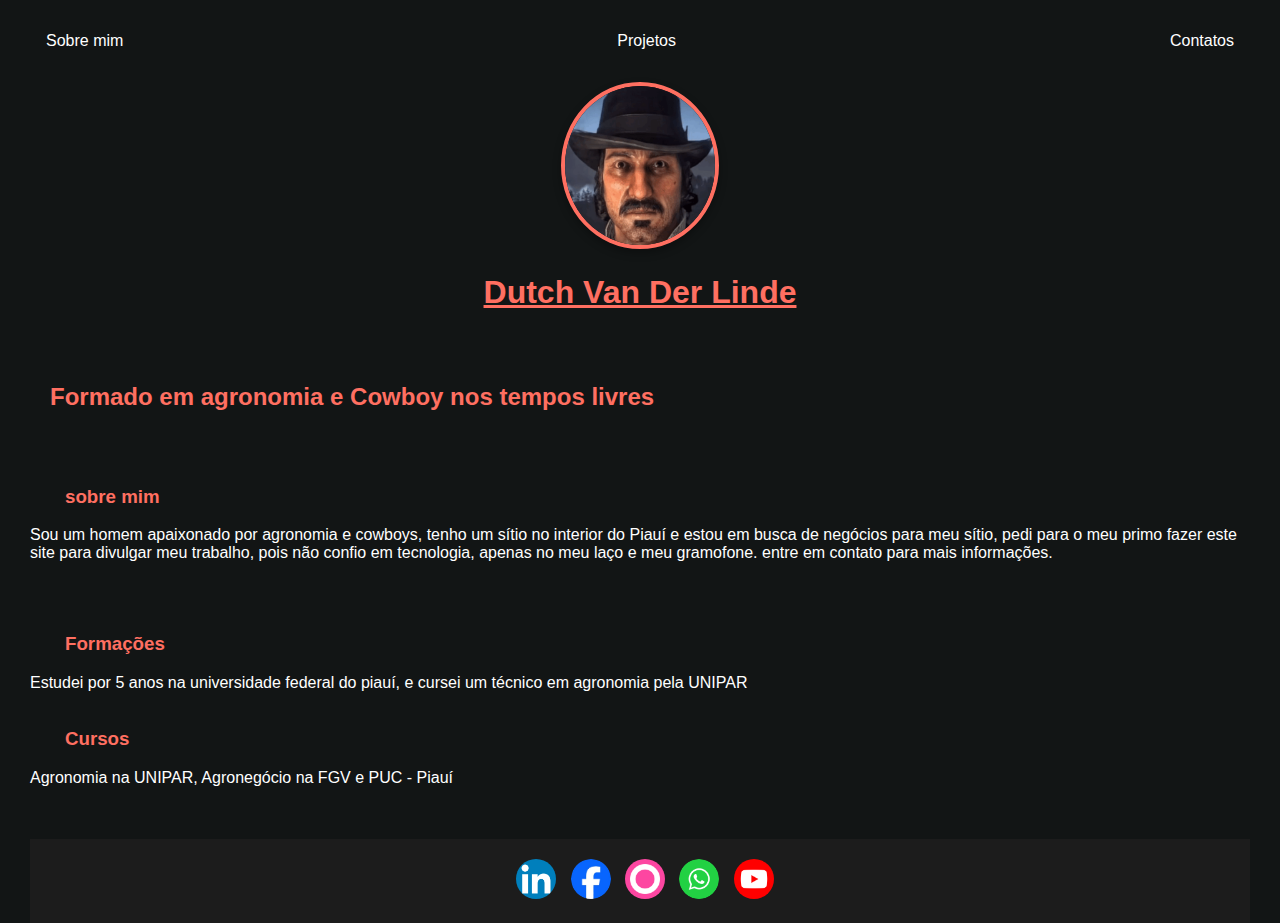
<file: index.html>
<!DOCTYPE html>
<html lang="pt-br">
 <head>
    <meta charset="UTF-8">
    <meta name="viewport" content="width=device-width, initial-scale=1.0">
    <title>Dutch.com</title>
    <link rel="stylesheet" href="index.css"> 
</head>
<body>
    <div class="countainer">
     <nav> 
         <ul> 
             <li> 
                 <a href="index.html">Sobre mim</a>
             </li>
             <li> 
                 <a href="projetos.html">Projetos</a>
             </li>
             <li> 
                 <a href="contatos.html">Contatos</a> 
             </li>
         </ul>
     </nav>
        <header> 
           <div class=" center">
           <img src="./img/dutch.png" alt=""></img>
         </div>
         <h1> Dutch Van Der Linde</h1>
         <h2> Formado em agronomia e Cowboy nos tempos livres </h2>
     </header> 
      <main> 
        <section> 
             <br> </br>
                <h3> sobre mim</h3>
                
                <p> Sou um homem apaixonado por agronomia e cowboys, tenho um sítio no interior do Piauí e estou em busca de negócios para meu sítio,
                    pedi para o meu primo fazer este site para divulgar meu trabalho, pois não confio em tecnologia, apenas no meu laço e meu gramofone. entre em contato para mais informações.
                </p>
                <br> </br>
         </section>
     </main>
     <section>
          <main>
           <h3>Formações</h3>
            <p> Estudei por 5 anos na universidade federal do piauí, e cursei um técnico em agronomia pela UNIPAR
            <br> </br>
     </section>
     </main>
      <section> 
          <main> 
             <h3> Cursos</h3>
             <p> Agronomia na UNIPAR, Agronegócio na FGV e PUC - Piauí</p>
             <br> </br>
          </main>
        </section>
     </a>
               <div>
                  <section> 
                        <footer>                           
                           <div>
                              <a href="https://www.linkedin.com/feed/" target="_blank">
                                <img src="./img/linkedln.png" alt="LinkedIn">
                              </a>
                              <a href="https://pt-br.facebook.com/" target="_blank">
                                <img src="./img/facebook.png" alt="Facebook">
                              </a>
                              <a href="https://www.orkut.com" target="_blank">
                                <img src="./img/orkut.png" alt="Orkut">
                              </a>
                              <a href="https://web.whatsapp.com" target="_blank">
                                <img src="./img/zap.png" alt="WhatsApp">
                              </a>
                              <a href="https://www.youtube.com/watch?v=tBx3HsyEygo" target="_blank">
                                <img src="./img/youtube.png" alt="YouTube">
                              </a>
                           </div>  
                       </footer> 
                  </section>
             </div>
 </body>
</html>
</file>
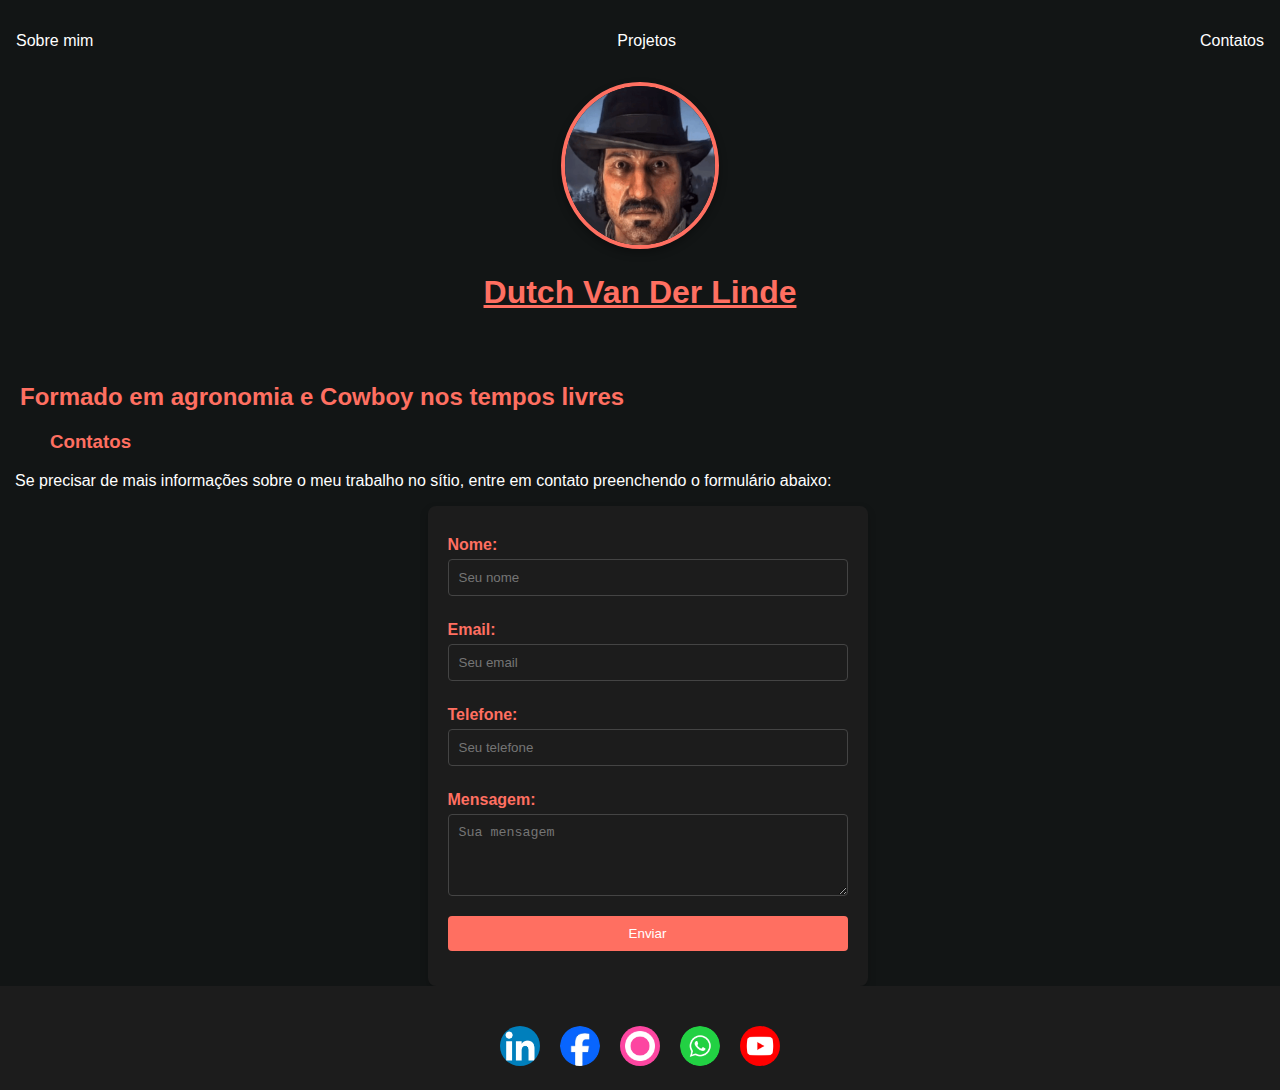
<file: contatos.html>
<!DOCTYPE html>
<html lang="pt-br">
<head>
    <meta charset="UTF-8">
    <meta name="viewport" content="width=device-width, initial-scale=1.0">
    <title>Dutch.com - Contatos</title>
    <link rel="stylesheet" href="index.css"> 
</head>
<body>
    <div class="container">
        <nav> 
            <ul> 
                <li> 
                    <a href="index.html">Sobre mim</a>
                </li>
                <li> 
                    <a href="projetos.html">Projetos</a>
                </li>
                <li> 
                    <a href="contatos.html">Contatos</a> 
                </li>
            </ul>
        </nav>
        <header> 
            <div class="center">
                <img src="./img/dutch.png" alt="Dutch Van Der Linde">
            </div>
            <h1> Dutch Van Der Linde</h1>
            <h2> Formado em agronomia e Cowboy nos tempos livres </h2>
        </header> 
        <main> 
            <section class="dutch"> 
                <h3>Contatos</h3>
                <p>Se precisar de mais informações sobre o meu trabalho no sítio, entre em contato preenchendo o formulário abaixo:</p>

                <form action="enviar-formulario.html" method="get" target="_blank">
                    <label for="nome">Nome:</label>

                    <input type="text"  id="nome" name="nome" placeholder="Seu nome" required>

                    <label for="email">Email:</label>
                    <input type="email" id="email" name="email" placeholder="Seu email" required>

                    <label for="telefone">Telefone:</label>
                    <input type="tel" id="telefone" name="telefone" placeholder="Seu telefone">

                    <label for="mensagem">Mensagem:</label>
                    <textarea name="mensagem" rows="4" placeholder="Sua mensagem" required></textarea>

                    <input type="submit" value="Enviar">
                </form>
            </section>
        </main>
        <footer> 
            <div class="social">
                <a href="https://www.linkedin.com/feed/" target="_blank">
                    <img src="./img/linkedln.png" alt="LinkedIn">
                </a>
                <a href="https://pt-br.facebook.com/" target="_blank">
                    <img src="./img/facebook.png" alt="Facebook">
                </a>
                <a href="https://www.orkut.com" target="_blank">
                    <img src="./img/orkut.png" alt="Orkut">
                </a>
                <a href="https://web.whatsapp.com" target="_blank">
                    <img src="./img/zap.png" alt="WhatsApp">
                </a>
                <a href="https://www.youtube.com/watch?v=tBx3HsyEygo" target="_blank">
                    <img src="./img/youtube.png" alt="YouTube">
                </a>
            </div>
        </footer>
    </div>
</body>
</html>
</file>
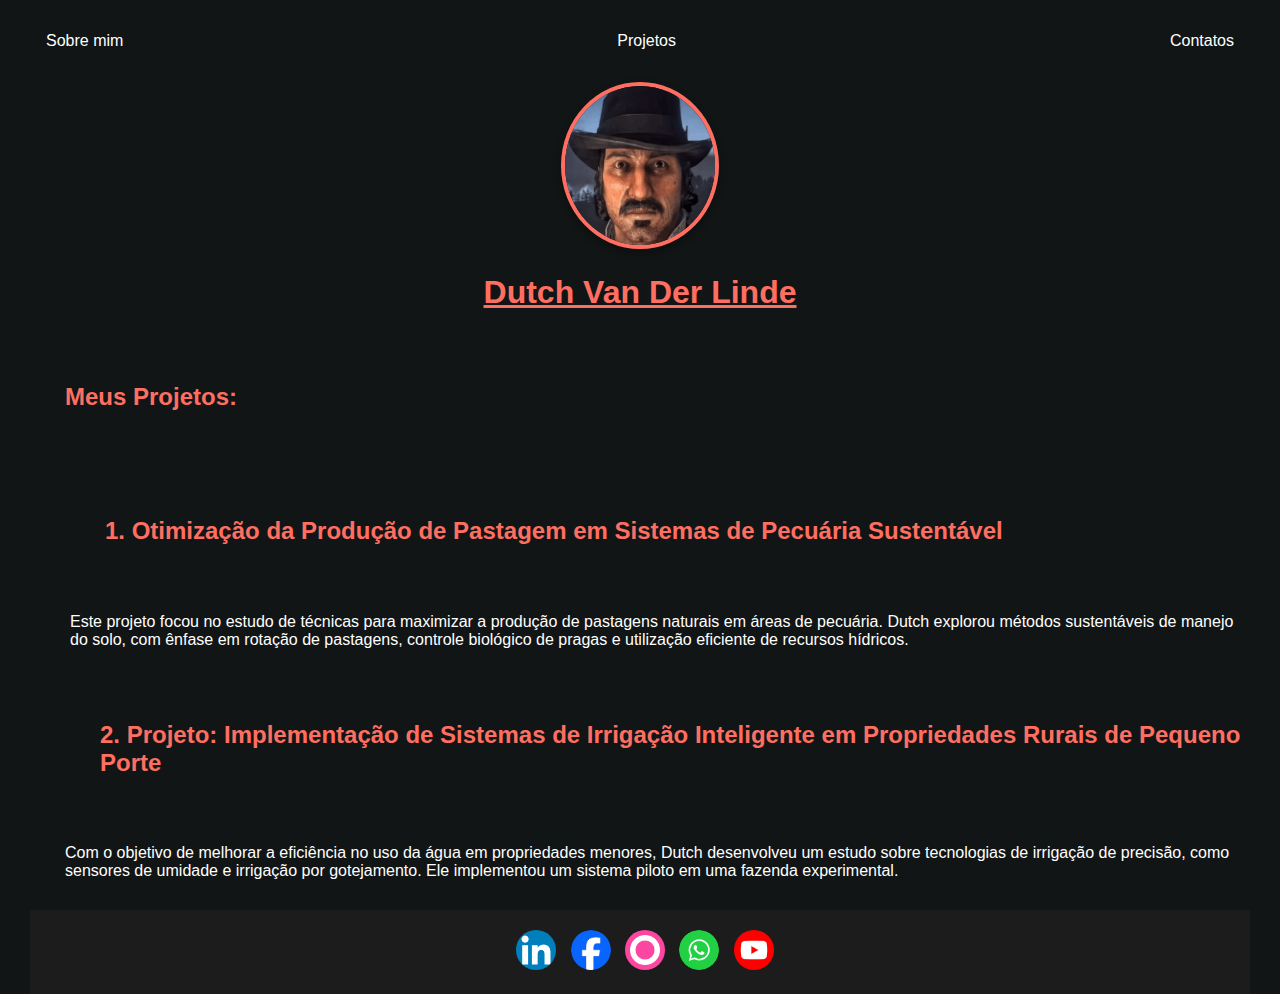
<file: projetos.html>
<!DOCTYPE html>
<html lang="pt-br">
 <head>
    <meta charset="UTF-8">
    <meta name="viewport" content="width=device-width, initial-scale=1.0">
    <title>Dutch.com - Projetos</title>
    <link rel="stylesheet" href="index.css"> 
</head>
<body>
    <div class="countainer">
     <nav> 
         <ul> 
             <li> 
                 <a href="index.html">Sobre mim</a>
             </li>
             <li> 
                 <a href="projetos.html">Projetos</a>
             </li>
             <li> 
                 <a href="contatos.html">Contatos</a> 
             </li>
         </ul>
     </nav>
        <header> 
           <div class=" center">
              <img src="./img/dutch.png" alt=""></img>
          </div>
         <h1> Dutch Van Der Linde</h1>
     </header> 
      <main> 
         <section class="proj1"> 
                <h2>Meus Projetos:</h2>
                     <br> 
                    </br>
                <p>
                    <ol> 
                         <h2> 1. Otimização da Produção de Pastagem em Sistemas de Pecuária Sustentável</h2> 

                          <br>                             
                                 Este projeto focou no estudo de técnicas para maximizar a produção de pastagens naturais em áreas de pecuária. Dutch explorou métodos sustentáveis de manejo do solo, com ênfase em rotação de pastagens, controle biológico de pragas e utilização eficiente de recursos hídricos.
                         </br> 
                    </ol>
                </p>
                
                <br> </br> 

             <div>
                     <section class="proj2">
                            <h2> 2. Projeto: Implementação de Sistemas de Irrigação Inteligente em Propriedades Rurais de Pequeno Porte </h2>

                            <br>
                               Com o objetivo de melhorar a eficiência no uso da água em propriedades menores, Dutch desenvolveu um estudo sobre tecnologias de irrigação de precisão, como sensores de umidade e irrigação por gotejamento. Ele implementou um sistema piloto em uma fazenda experimental.
                           </br>
                     </section>
            </div>
         </section> 
      </main>
           </a>
        <div> 
            <section> 
                    <footer>                           
                        <div>
                            <a href="https://www.linkedin.com/feed/" target="_blank">
                                <img src="./img/linkedln.png" alt="LinkedIn">
                            </a>
                            <a href="https://pt-br.facebook.com/" target="_blank">
                                <img src="./img/facebook.png" alt="Facebook">
                            </a>
                            <a href="https://www.orkut.com" target="_blank">
                                <img src="./img/orkut.png" alt="Orkut">
                            </a>
                            <a href="https://web.whatsapp.com" target="_blank">
                                <img src="./img/zap.png" alt="WhatsApp">
                            </a>
                            <a href="https://www.youtube.com/watch?v=tBx3HsyEygo" target="_blank">
                                <img src="./img/youtube.png" alt="YouTube">
                            </a>
                        </div>  
                  </footer> 
            </section>
        </div>
    </div>
 </body>
</html>
</file>
<file: index.css>
/* Cor de fundo do site e fonte */
body {
    color: white;
    background-color: #121515;
    font-family: 'Roboto', Arial, Helvetica, sans-serif;
    margin: 0;
    padding: 0;
}

/* Cor dos títulos (h1, h2, h3) */
h1, h2, h3 {
    color: #FF6F61;
}

/* Deixa os links brancos e com efeito quando passa o mouse */
a {
    color: rgb(255, 255, 255);
    text-decoration: none;
    transition: color 0.3s ease;
}

a:hover {
    color: #FF6F61;
    text-decoration: underline;
}

/* Centraliza o título principal e adiciona um sublinhado */
h1 {
    text-align: center;
    padding-bottom: 50px;
    text-decoration: underline;
}

/* Deixa o menu no topo organizado */
ul {
    display: flex;
    justify-content: space-between;
    list-style-type: none;
    align-items: center;
    padding: 16px;
}

/* Estilo da foto no topo (deixa redonda e com borda) */
header img {
    width: 150px;
    height: 159px;
    border-radius: 50%;
    border: 4px solid #FF6F61;
    box-shadow: 0px 4px 8px rgba(0, 0, 0, 0.3);
    transition: transform 0.3s ease;
}

header img:hover {
    transform: scale(1.1);
}

/* Estilo das imagens no rodapé (pequenas e redondas) */
footer img {
    width: 40px;
    height: 40px;
    border-radius: 50%;
    transition: transform 0.3s ease;
}

footer img:hover {
    transform: scale(1.1);
}

/* Deixa o rodapé alinhado e centralizado */
footer {
    display: flex;
    justify-content: center;
    align-items: center;
    background-color: #1c1c1c;
    padding: 20px;
}

footer p {
    margin-top: 5px;
}

footer a {
    margin-top: 20px;
    margin-left: 10px;
}

/* Centraliza o conteúdo */
.center {
    text-align: center;
}

/* Espaçamento nas bordas da página */
.countainer {
    padding: 0px 30px;
}

/* Efeito ao passar o mouse nos links do menu */
nav a:hover {
    color: rgb(255, 87, 87);
}

/* Estilos para o formulário */
form {
    display: flex;
    flex-direction: column;
    max-width: 400px;
    margin: 0 auto;
    background-color: #1c1c1c;
    padding: 20px;
    border-radius: 8px;
    box-shadow: 0 4px 8px rgba(0, 0, 0, 0.2);
}

label {
    margin-top: 10px;
    font-weight: bold;
    color: #FF6F61;
}

/* Estilo dos campos de texto */
input, textarea {
    padding: 10px;
    margin-top: 5px;
    margin-bottom: 15px;
    width: 100%;
    box-sizing: border-box;
    border-radius: 4px;
    border: 1px solid #444;
    background-color: #1c1c1c;
    color: white;
}

/* Estilo do botão de enviar */
input[type="submit"] {
    width: auto;
    padding: 10px 20px;
    background-color: #FF6F61;
    color: white;
    border: none;
    border-radius: 4px;
    cursor: pointer;
    transition: background-color 0.3s ease;
}

input[type="submit"]:hover {
    background-color: #ff3e3e;
}

/* Redes sociais (deixa os ícones das redes centralizados) */
.social {
    display: flex;
    justify-content: center;
    margin-top: 20px;
}

.social a {
    margin: 0 10px;
    transition: transform 0.3s ease;
}

.social a:hover {
    transform: scale(1.1);
}

/* Estilos dos textos dos projetos */
.proj2, .proj1 h2 {
    padding-left: 35px;
    padding-bottom: 30px;
}

.dutch {
    padding-left: 15px;
}

/* Tamanho dos títulos dos projetos */
h2 {
    padding-left: 20px;
}

h3 {
    padding-left: 35px;
}
</file>
